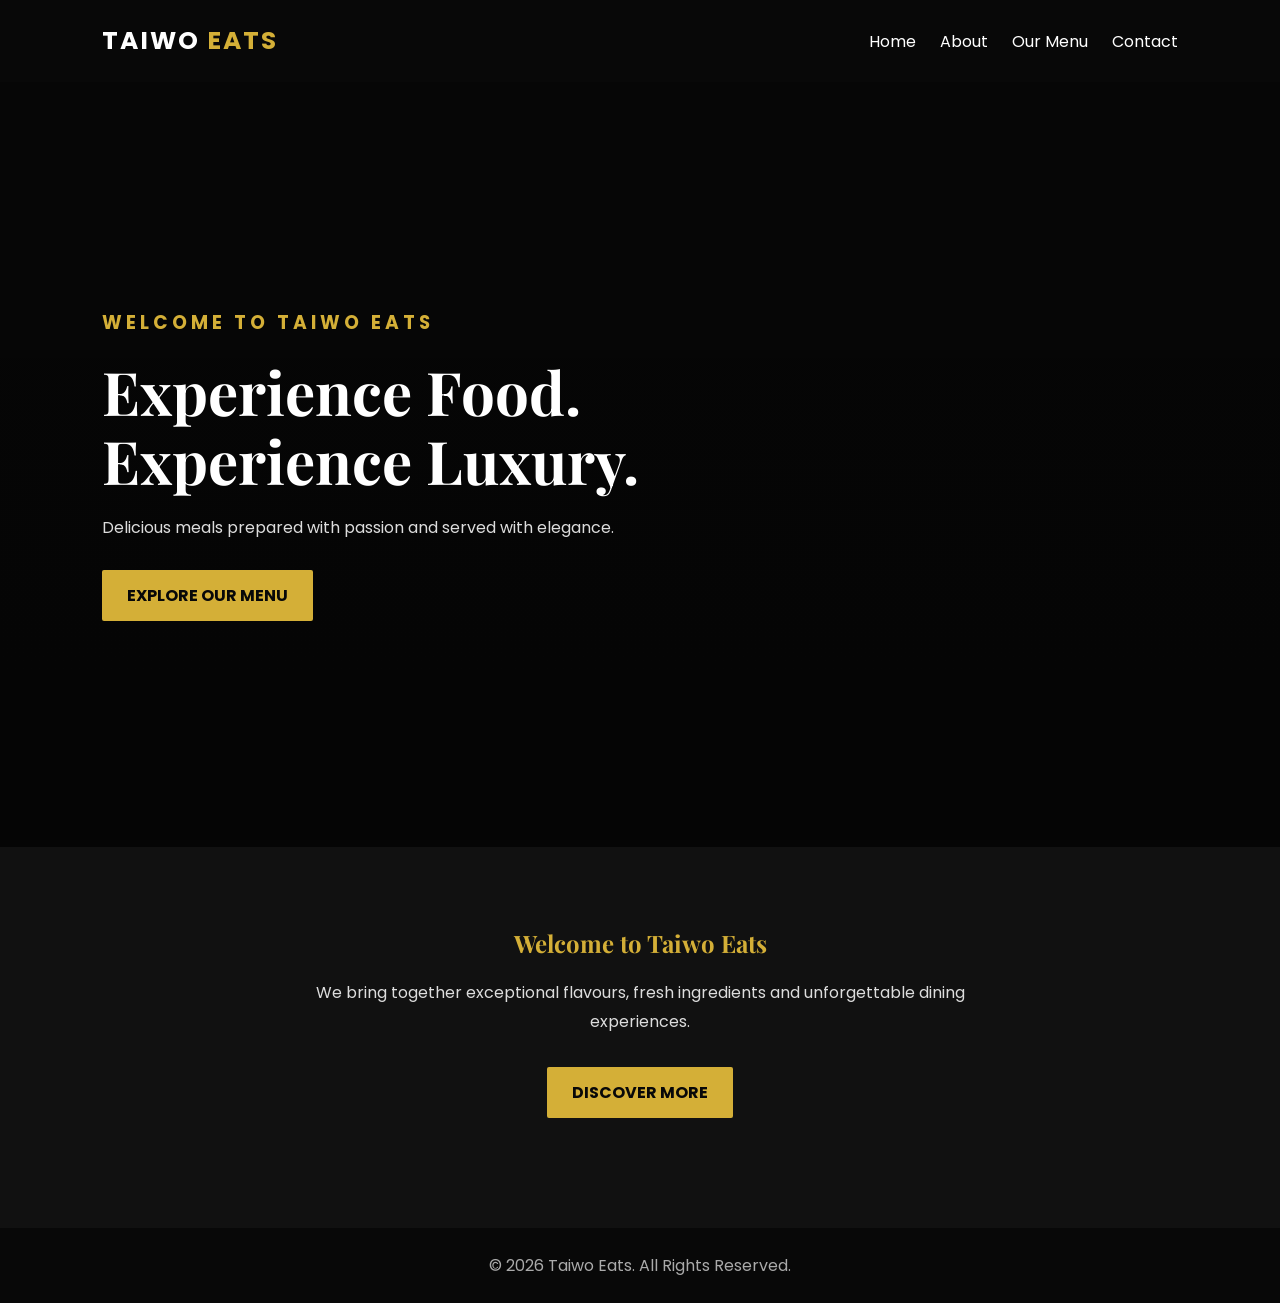
<file: index.html>
<!DOCTYPE html>
<html lang="en">
<head>
  <meta charset="UTF-8">
  <meta name="viewport" content="width=device-width, initial-scale=1.0">
  <title>Taiwo Eats | Home</title>
  <link rel="stylesheet" href="style.css">
</head>
<body>
  <header>
    <div class="logo">TAIWO <span>EATS</span></div>
    <nav>
      <a href="index.html">Home</a>
      <a href="about.html">About</a>
      <a href="menu.html">Our Menu</a>
      <a href="contact.html">Contact</a>
    </nav>
  </header>

  <main>
    <section class="hero">
      <div class="hero-content">
        <h3>WELCOME TO TAIWO EATS</h3>
        <h1>Experience Food.<br>Experience Luxury.</h1>
        <p>Delicious meals prepared with passion and served with elegance.</p>
        <a href="menu.html" class="btn">EXPLORE OUR MENU</a>
      </div>
    </section>

    <section class="welcome">
      <h2>Welcome to Taiwo Eats</h2>
      <p>We bring together exceptional flavours, fresh ingredients and unforgettable dining experiences.</p>
      <a href="about.html" class="btn">DISCOVER MORE</a>
    </section>
  </main>

  <footer><p>© 2026 Taiwo Eats. All Rights Reserved.</p></footer>
  <script src="script.js"></script>
</body>
</html>
</file>
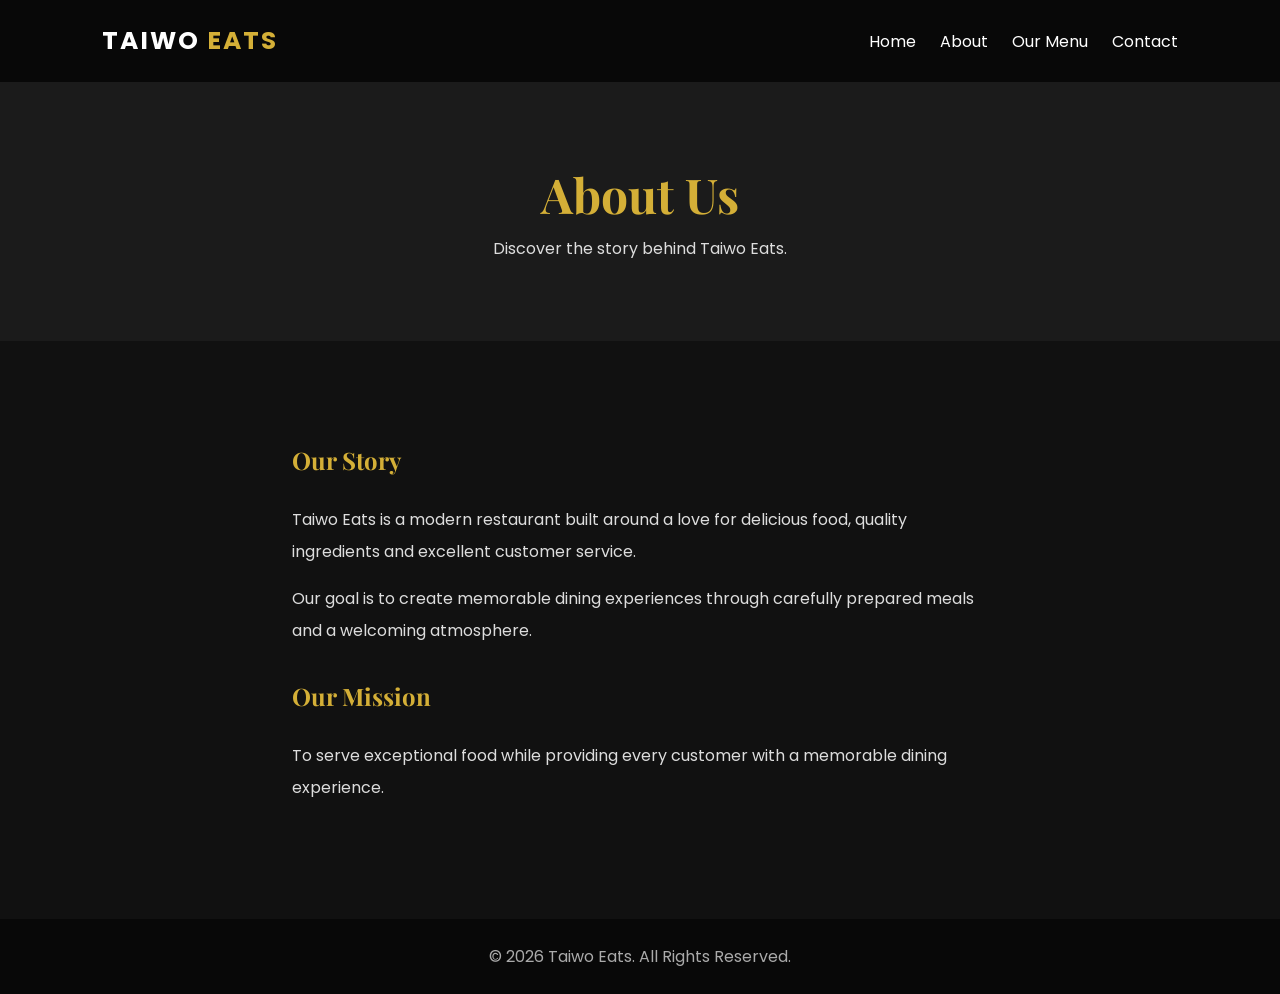
<file: about.html>
<!DOCTYPE html>
<html lang="en">
<head>
  <meta charset="UTF-8">
  <meta name="viewport" content="width=device-width, initial-scale=1.0">
  <title>About Us | Taiwo Eats</title>
  <link rel="stylesheet" href="style.css">
</head>
<body>
  <header>
    <div class="logo">TAIWO <span>EATS</span></div>
    <nav>
      <a href="index.html">Home</a>
      <a href="about.html">About</a>
      <a href="menu.html">Our Menu</a>
      <a href="contact.html">Contact</a>
    </nav>
  </header>

  <main>
    <section class="page-heading">
      <h1>About Us</h1>
      <p>Discover the story behind Taiwo Eats.</p>
    </section>

    <section class="about-content">
      <h2>Our Story</h2>
      <p>Taiwo Eats is a modern restaurant built around a love for delicious food, quality ingredients and excellent customer service.</p>
      <p>Our goal is to create memorable dining experiences through carefully prepared meals and a welcoming atmosphere.</p>
      <h2>Our Mission</h2>
      <p>To serve exceptional food while providing every customer with a memorable dining experience.</p>
    </section>
  </main>

  <footer><p>© 2026 Taiwo Eats. All Rights Reserved.</p></footer>
</body>
</html>
</file>
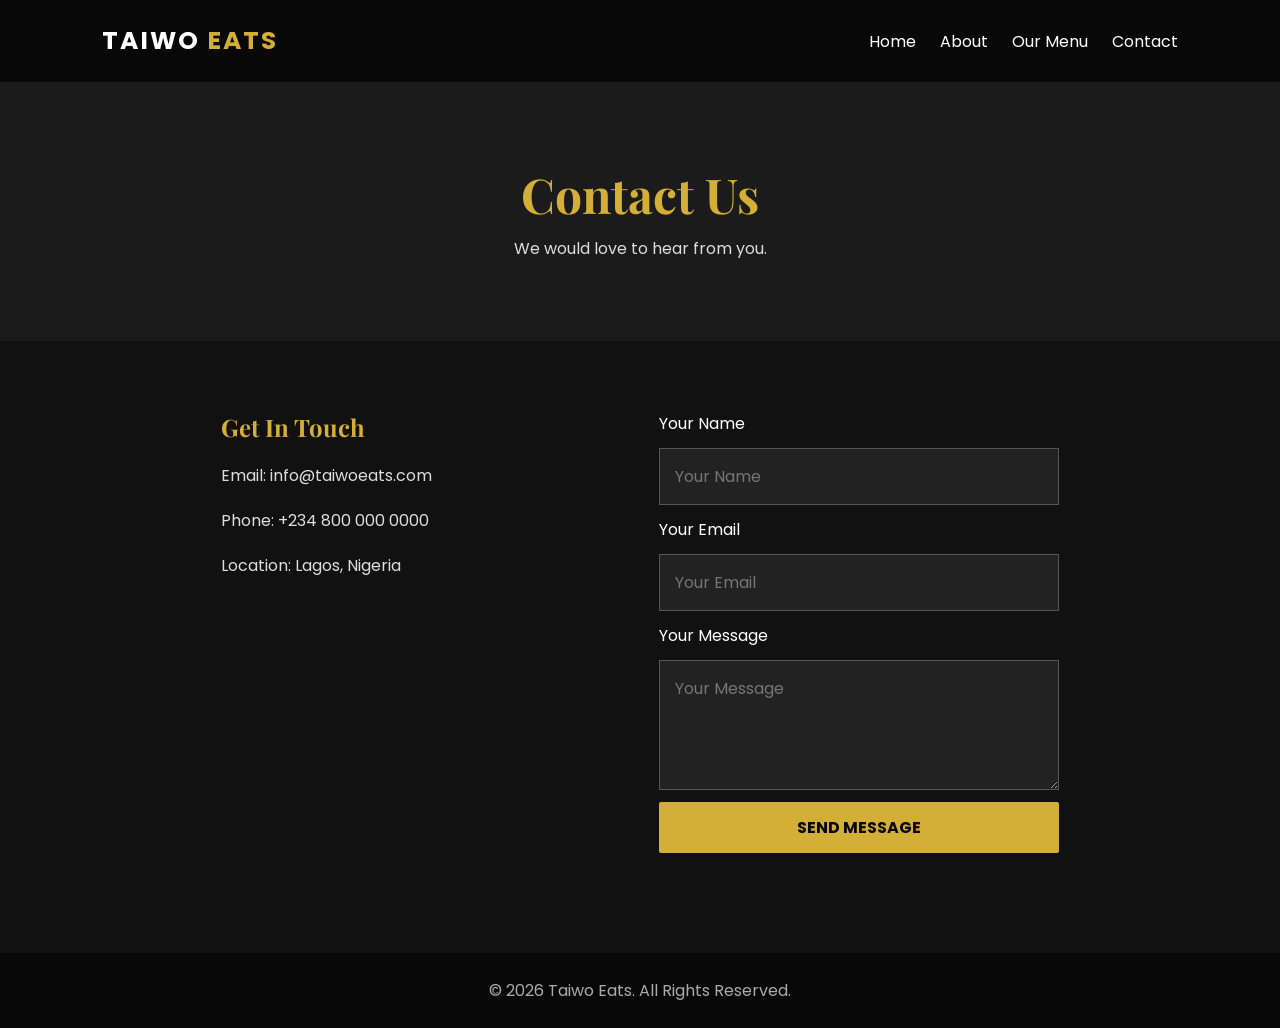
<file: contact.html>
<!DOCTYPE html>
<html lang="en">
<head>
  <meta charset="UTF-8">
  <meta name="viewport" content="width=device-width, initial-scale=1.0">
  <title>Contact Us | Taiwo Eats</title>
  <link rel="stylesheet" href="style.css">
</head>
<body>
  <header>
    <div class="logo">TAIWO <span>EATS</span></div>
    <nav>
      <a href="index.html">Home</a>
      <a href="about.html">About</a>
      <a href="menu.html">Our Menu</a>
      <a href="contact.html">Contact</a>
    </nav>
  </header>

  <main>
    <section class="page-heading">
      <h1>Contact Us</h1>
      <p>We would love to hear from you.</p>
    </section>

    <section class="contact-container">
      <div class="contact-info">
        <h2>Get In Touch</h2>
        <p>Email: info@taiwoeats.com</p>
        <p>Phone: +234 800 000 0000</p>
        <p>Location: Lagos, Nigeria</p>
      </div>

      <form id="contactForm">
        <label for="name">Your Name</label>
        <input id="name" type="text" placeholder="Your Name" required>

        <label for="email">Your Email</label>
        <input id="email" type="email" placeholder="Your Email" required>

        <label for="message">Your Message</label>
        <textarea id="message" placeholder="Your Message" required></textarea>

        <button type="submit" class="btn">SEND MESSAGE</button>
      </form>
    </section>
  </main>

  <footer><p>© 2026 Taiwo Eats. All Rights Reserved.</p></footer>
  <script src="script.js"></script>
</body>
</html>
</file>
<file: style.css>
@import url('https://fonts.googleapis.com/css2?family=Poppins:wght@300;400;500;600;700&family=Playfair+Display:wght@600;700&display=swap');

* {
  margin: 0;
  padding: 0;
  box-sizing: border-box;
}

body {
  background: #111;
  color: #fff;
  font-family: 'Poppins', sans-serif;
}

header {
  background: #080808;
  padding: 22px 8%;
  display: flex;
  justify-content: space-between;
  align-items: center;
  gap: 20px;
}

.logo {
  font-size: 25px;
  font-weight: 700;
  letter-spacing: 2px;
  white-space: nowrap;
}

.logo span { color: #d4af37; }

nav {
  display: flex;
  flex-wrap: wrap;
  gap: 24px;
}

nav a {
  color: #fff;
  text-decoration: none;
  transition: color .3s;
}

nav a:hover, nav a:focus { color: #d4af37; }

.hero {
  min-height: 85vh;
  background:
    linear-gradient(rgba(0,0,0,.65), rgba(0,0,0,.72)),
    url('https://images.unsplash.com/photo-1517248135467-4c7edcad34c4?w=1600') center/cover;
  display: flex;
  align-items: center;
  padding: 8%;
}

.hero-content h3 {
  color: #d4af37;
  letter-spacing: 4px;
  margin-bottom: 20px;
}

.hero-content h1 {
  font-family: 'Playfair Display', serif;
  font-size: clamp(38px, 6vw, 60px);
  line-height: 1.15;
  margin-bottom: 20px;
}

.hero-content p { color: #ddd; margin-bottom: 30px; }

.btn {
  display: inline-block;
  background: #d4af37;
  color: #080808;
  padding: 13px 25px;
  border: 0;
  border-radius: 2px;
  text-decoration: none;
  font: inherit;
  font-weight: 700;
  cursor: pointer;
  transition: background .3s;
}

.btn:hover { background: #fff; }

.welcome {
  text-align: center;
  padding: 80px 10%;
}

.welcome h2, .about-content h2, .contact-info h2 {
  color: #d4af37;
  font-family: 'Playfair Display', serif;
  margin-bottom: 20px;
}

.welcome p {
  max-width: 700px;
  margin: 0 auto 30px;
  line-height: 1.8;
  color: #ddd;
}

.page-heading {
  text-align: center;
  padding: 80px 20px;
  background: #1b1b1b;
}

.page-heading h1 {
  font-family: 'Playfair Display', serif;
  font-size: clamp(36px, 5vw, 48px);
  color: #d4af37;
}

.page-heading p { margin-top: 10px; color: #ddd; }

.about-content {
  max-width: 900px;
  margin: auto;
  padding: 70px 8%;
  line-height: 2;
}

.about-content h2 { margin-top: 25px; }
.about-content p { color: #ddd; margin-bottom: 15px; }

.menu-container {
  display: flex;
  justify-content: center;
  flex-wrap: wrap;
  gap: 30px;
  padding: 60px 8%;
}

.food-card {
  background: #1c1c1c;
  width: 300px;
  padding-bottom: 25px;
  text-align: center;
  border-radius: 8px;
  overflow: hidden;
}

.food-card img {
  width: 100%;
  height: 210px;
  object-fit: cover;
}

.food-card h2 { margin: 15px 0; }
.food-card p { padding: 0 15px; color: #ccc; }
.food-card h3 { color: #d4af37; margin-top: 15px; }

.contact-container {
  display: flex;
  justify-content: space-around;
  align-items: flex-start;
  gap: 40px;
  padding: 70px 10%;
  flex-wrap: wrap;
}

.contact-info p { margin-bottom: 20px; color: #ddd; }

form {
  width: 400px;
  max-width: 100%;
  display: flex;
  flex-direction: column;
  gap: 12px;
}

input, textarea {
  width: 100%;
  padding: 15px;
  border: 1px solid #555;
  background: #222;
  color: #fff;
  font: inherit;
}

textarea { height: 130px; resize: vertical; }

footer {
  background: #080808;
  text-align: center;
  padding: 25px;
  color: #aaa;
  margin-top: 30px;
}

@media (max-width: 768px) {
  header { flex-direction: column; }
  nav { justify-content: center; gap: 14px; }
  nav a { font-size: 14px; }
  .hero { min-height: 70vh; }
  .contact-container { flex-direction: column; }
}
</file>
